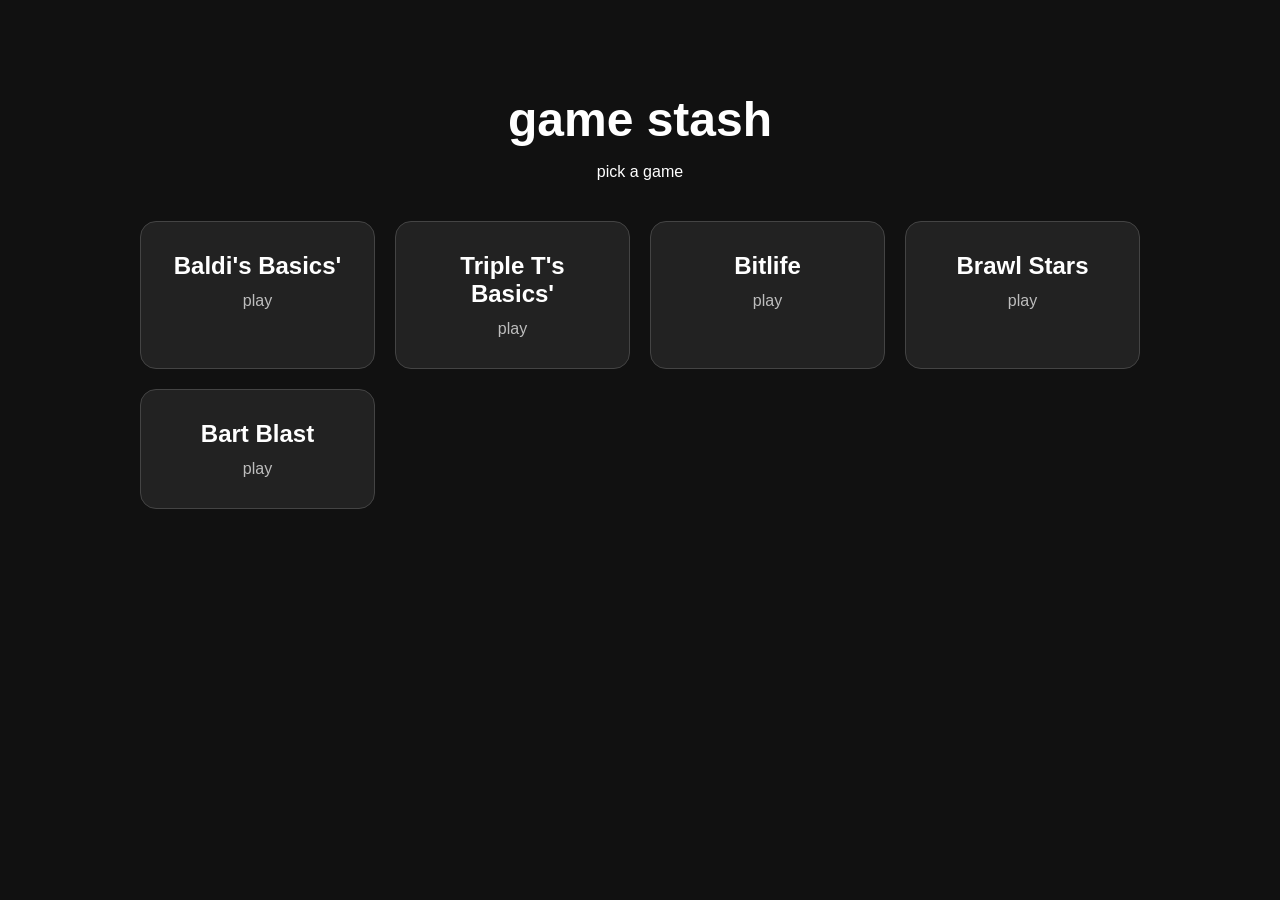
<file: index.html>
<!doctype html>
<html lang="en">
<head>
  <meta charset="utf-8">
  <meta name="viewport" content="width=device-width, initial-scale=1">
  <title>game stash</title>
  <link rel="stylesheet" href="style.css">
</head>
<body>
  <main>
    <h1>game stash</h1>
    <p>pick a game</p>

    <section class="games">
      <a class="game-card" href="games/basics/">
        <h2>Baldi's Basics'</h2>
        <span>play</span>
      </a>

      <a class="game-card" href="games/tung/">
        <h2>Triple T's Basics'</h2>
        <span>play</span>
      </a>

            <a class="game-card" href="games/bitlife/">
        <h2>Bitlife</h2>
        <span>play</span>
      </a>

       <a class="game-card" href="games/brawlstars/">
        <h2>Brawl Stars</h2>
        <span>play</span>
      </a>

       <a class="game-card" href="games/bartblast/">
        <h2>Bart Blast</h2>
        <span>play</span>
      </a>

    </section>
  </main>
</body>
</html>
</file>
<file: style.css>
* { box-sizing: border-box; }

body {
  margin: 0;
  min-height: 100vh;
  font-family: Arial, sans-serif;
  background: #111;
  color: white;
}

main {
  width: min(1000px, 92%);
  margin: 0 auto;
  padding: 60px 0;
  text-align: center;
}

h1 {
  font-size: 48px;
  margin-bottom: 8px;
}

.games {
  display: grid;
  grid-template-columns: repeat(auto-fit, minmax(220px, 1fr));
  gap: 20px;
  margin-top: 40px;
}

.game-card {
  display: block;
  padding: 30px;
  border-radius: 16px;
  background: #222;
  color: white;
  text-decoration: none;
  border: 1px solid #444;
  transition: transform .15s, background .15s;
}

.game-card:hover {
  transform: translateY(-4px);
  background: #2d2d2d;
}

.game-card h2 {
  margin: 0 0 12px;
}

.game-card span {
  opacity: .7;
}
</file>
